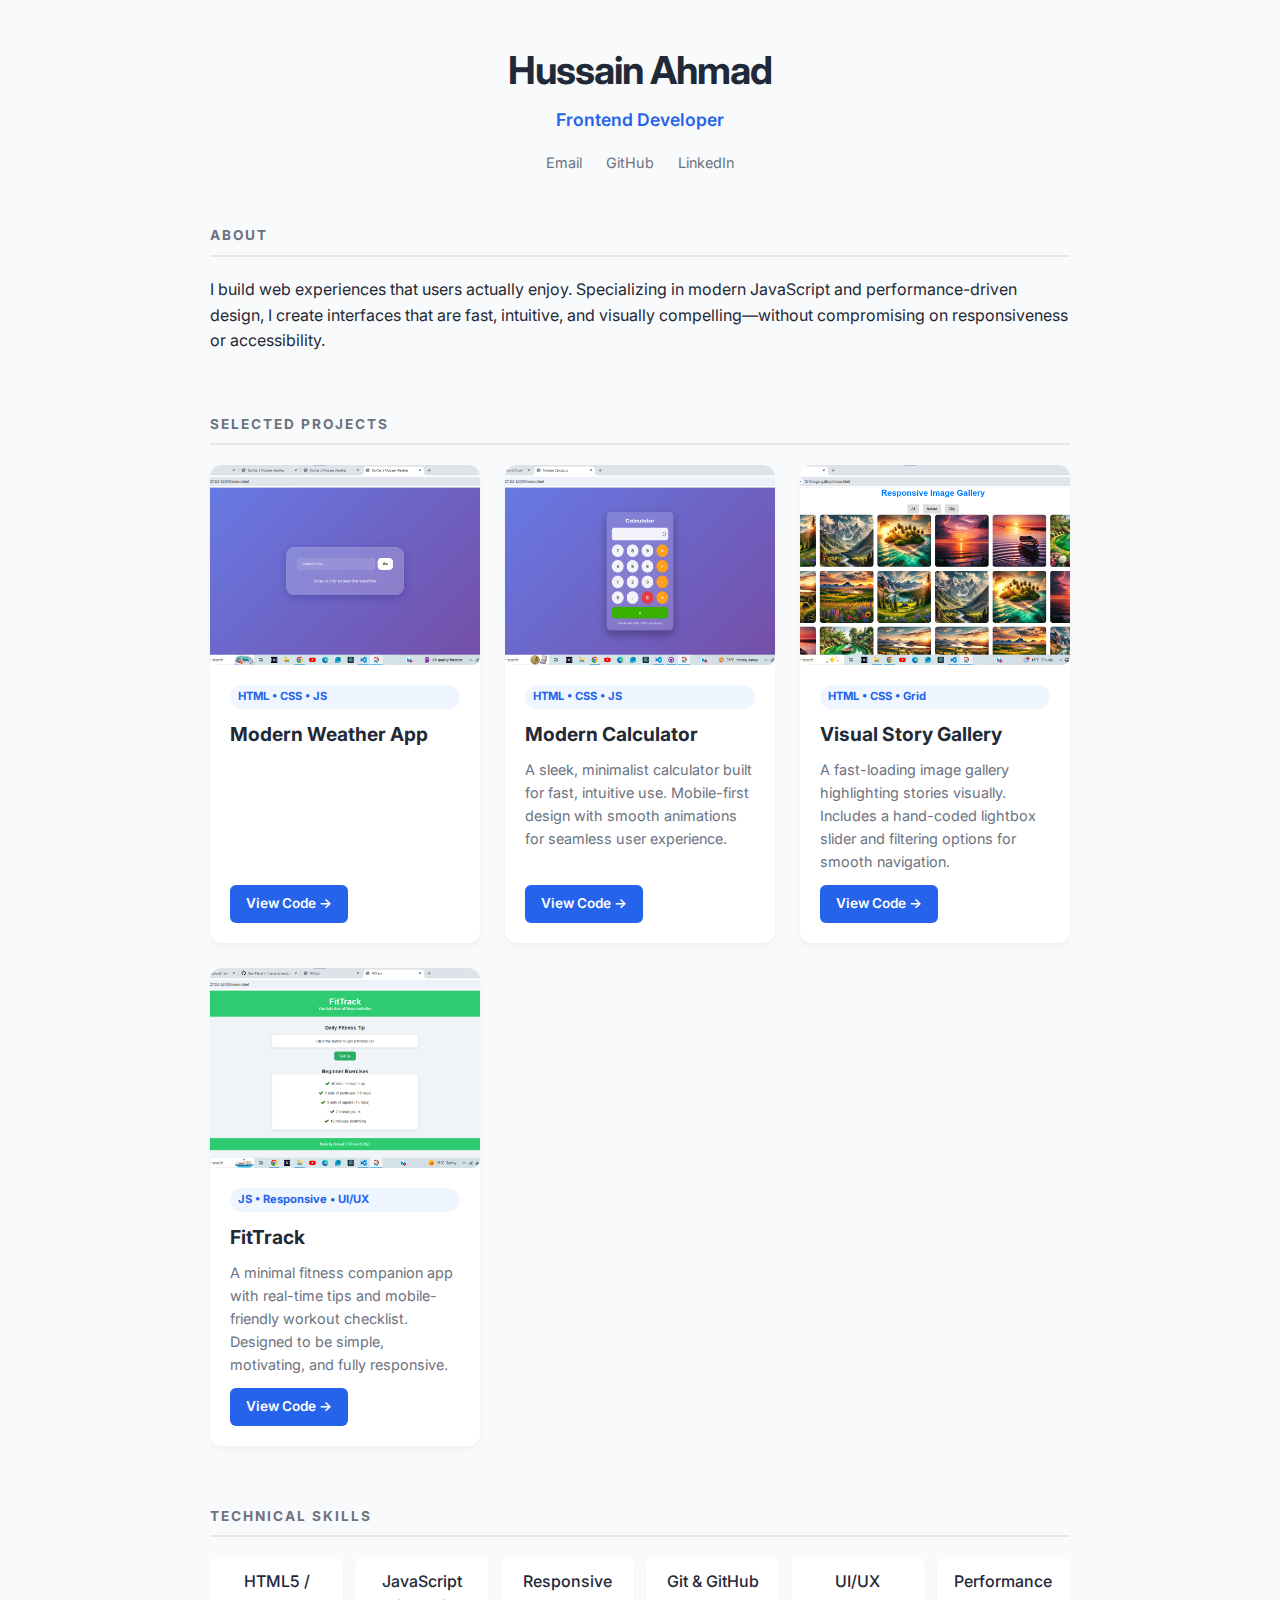
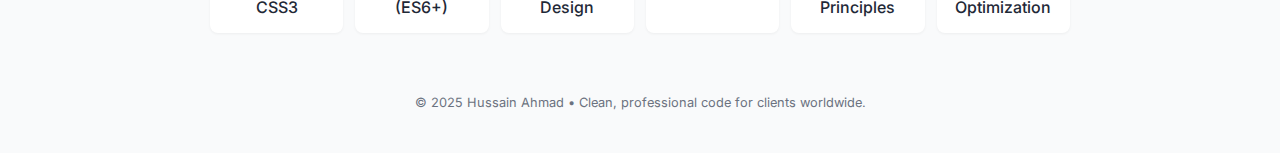
<file: Task-3/CodeAlpha_ Portfolio/index55.html>
<!DOCTYPE html>
<html lang="en">
<head>
<meta charset="UTF-8">
<meta name="viewport" content="width=device-width, initial-scale=1.0">
<meta name="description" content="Hussain Ahmad - Frontend Developer Portfolio. Clean, responsive web interfaces and projects built with modern JavaScript and UI/UX best practices.">
<meta name="author" content="Hussain Ahmad">
<title>Hussain Ahmad | Frontend Developer</title>
<link href="https://fonts.googleapis.com/css2?family=Inter:wght@300;400;600;700&display=swap" rel="stylesheet">
<style>
:root {
    --primary: #2563eb;
    --text-dark: #1f2937;
    --text-light: #6b7280;
    --bg-light: #f9fafb;
    --white: #ffffff;
    --shadow-light: rgba(0, 0, 0, 0.05);
    --transition: 0.3s ease;
}

* { margin: 0; padding: 0; box-sizing: border-box; }
html { scroll-behavior: smooth; }
body { font-family: 'Inter', sans-serif; line-height: 1.6; color: var(--text-dark); background: var(--bg-light); }
a { text-decoration: none; }
img { display: block; max-width: 100%; border-radius: 8px; }

.container { max-width: 900px; margin: 0 auto; padding: 40px 20px; }

/* Header */
header { text-align: center; margin-bottom: 50px; }
header h1 { font-size: 2.4rem; letter-spacing: -1px; }
header p { color: var(--primary); font-weight: 600; margin-top: 5px; font-size: 1.1rem; }
.nav-links { margin-top: 15px; }
.nav-links a { margin: 0 10px; color: var(--text-light); font-size: 0.9rem; transition: color var(--transition); }
.nav-links a:hover { color: var(--primary); }

/* Sections */
section { margin-bottom: 60px; }
h2 { font-size: 0.85rem; text-transform: uppercase; letter-spacing: 2px; color: var(--text-light); border-bottom: 2px solid #e5e7eb; padding-bottom: 8px; margin-bottom: 20px; }

/* Projects */
.project-grid { display: grid; gap: 25px; grid-template-columns: repeat(auto-fit, minmax(260px, 1fr)); }
.project-card { background: var(--white); border-radius: 12px; overflow: hidden; box-shadow: 0 4px 6px -1px var(--shadow-light); transition: transform var(--transition), box-shadow var(--transition); display: flex; flex-direction: column; }
.project-card:hover { transform: translateY(-5px); box-shadow: 0 8px 20px -4px var(--shadow-light); }
.project-img { width: 100%; height: 200px; object-fit: cover; }
.project-info { padding: 20px; flex: 1; display: flex; flex-direction: column; }
.project-info h3 { margin-bottom: 8px; font-size: 1.2rem; }
.tags { font-size: 0.7rem; font-weight: 700; color: var(--primary); background: #eff6ff; padding: 3px 8px; border-radius: 16px; margin-bottom: 10px; display: inline-block; }
.project-info p { color: var(--text-light); font-size: 0.9rem; margin-bottom: 12px; flex: 1; }
.btn { display: inline-block; background: var(--primary); color: var(--white); padding: 8px 16px; border-radius: 6px; font-size: 0.85rem; font-weight: 600; transition: background var(--transition); align-self: flex-start; }
.btn:hover { background: #1d4ed8; }

/* Skills */
.skills-grid { display: grid; grid-template-columns: repeat(auto-fit, minmax(120px, 1fr)); gap: 12px; }
.skill-item { background: var(--white); padding: 12px; border-radius: 8px; text-align: center; font-weight: 500; box-shadow: 0 1px 3px var(--shadow-light); transition: transform var(--transition); }
.skill-item:hover { transform: translateY(-2px); }

/* Footer */
footer { text-align: center; font-size: 0.8rem; color: var(--text-light); margin-top: 60px; }

/* Responsive */
@media (max-width: 768px) {
    header h1 { font-size: 2rem; }
    .project-img { height: 180px; }
}
@media (max-width: 480px) {
    header h1 { font-size: 1.7rem; }
    header p { font-size: 1rem; }
    .btn { padding: 6px 14px; font-size: 0.8rem; }
}
</style>
</head>
<body>

<div class="container">
    <!-- Header -->
    <header>
        <h1>Hussain Ahmad</h1>
        <p>Frontend Developer</p>
        <div class="nav-links">
            <a href="mailto:hussainahmadgv@gmail.com" aria-label="Send email">Email</a>
            <a href="https://github.com/hussainahmadcv-ship-it" target="_blank" rel="noopener noreferrer" aria-label="Visit GitHub">GitHub</a>
            <a href="https://linkedin.com/in/hussain-ahmad-100464393" target="_blank" rel="noopener noreferrer" aria-label="Visit LinkedIn">LinkedIn</a>
        </div>
    </header>

    <!-- About -->
    <section id="about">
        <h2>About</h2>
        <p>I build web experiences that users actually enjoy. Specializing in modern JavaScript and performance-driven design, I create interfaces that are fast, intuitive, and visually compelling—without compromising on responsiveness or accessibility.</p>
    </section>

    <!-- Projects -->
    <section id="projects">
        <h2>Selected Projects</h2>
        <div class="project-grid">
             <div class="project-card">
                <img src="assets/images/preview.png" alt="SkyCast | Modern Weather App" class="project-img">
                <div class="project-info">
                    <span class="tags">HTML • CSS • JS</span>
                    <h3>Modern Weather App</h3>
                    <p></p>
                    <a href="https://github.com/hussainahmadcv-ship-it/CodeAlpha-Calculator" target="_blank" rel="noopener noreferrer" class="btn">View Code →</a>
                </div>
            </div>
            <div class="project-card">
                <img src="assets/images/calculator.png" alt="Modern Calculator Project Screenshot" class="project-img">
                <div class="project-info">
                    <span class="tags">HTML • CSS • JS</span>
                    <h3>Modern Calculator</h3>
                    <p>A sleek, minimalist calculator built for fast, intuitive use. Mobile-first design with smooth animations for seamless user experience.</p>
                    <a href="https://github.com/hussainahmadcv-ship-it/CodeAlpha-Calculator" target="_blank" rel="noopener noreferrer" class="btn">View Code →</a>
                </div>
            </div>

            <div class="project-card">
                <img src="assets/images/image-gallery.png" alt="Visual Story Gallery Screenshot" class="project-img">
                <div class="project-info">
                    <span class="tags">HTML • CSS • Grid</span>
                    <h3>Visual Story Gallery</h3>
                    <p>A fast-loading image gallery highlighting stories visually. Includes a hand-coded lightbox slider and filtering options for smooth navigation.</p>
                    <a href="https://github.com/hussainahmadcv-ship-it/CodeAlpha-image-gallery" target="_blank" rel="noopener noreferrer" class="btn">View Code →</a>
                </div>
            </div>

            <div class="project-card">
                <img src="assets/images/fittrake-screenshot.png" alt="FitTrack Fitness App Screenshot" class="project-img">
                <div class="project-info">
                    <span class="tags">JS • Responsive • UI/UX</span>
                    <h3>FitTrack</h3>
                    <p>A minimal fitness companion app with real-time tips and mobile-friendly workout checklist. Designed to be simple, motivating, and fully responsive.</p>
                    <a href="https://github.com/hussainahmadcv-ship-it/fittrake-website-v2" target="_blank" rel="noopener noreferrer" class="btn">View Code →</a>
                </div>
            </div>

        </div>
    </section>

    <!-- Skills -->
    <section id="skills">
        <h2>Technical Skills</h2>
        <div class="skills-grid">
            <div class="skill-item">HTML5 / CSS3</div>
            <div class="skill-item">JavaScript (ES6+)</div>
            <div class="skill-item">Responsive Design</div>
            <div class="skill-item">Git & GitHub</div>
            <div class="skill-item">UI/UX Principles</div>
            <div class="skill-item">Performance Optimization</div>
        </div>
    </section>

    <!-- Footer -->
    <footer>
        <p>&copy; 2025 Hussain Ahmad • Clean, professional code for clients worldwide.</p>
    </footer>
</div>

</body>
</html>
</file>
